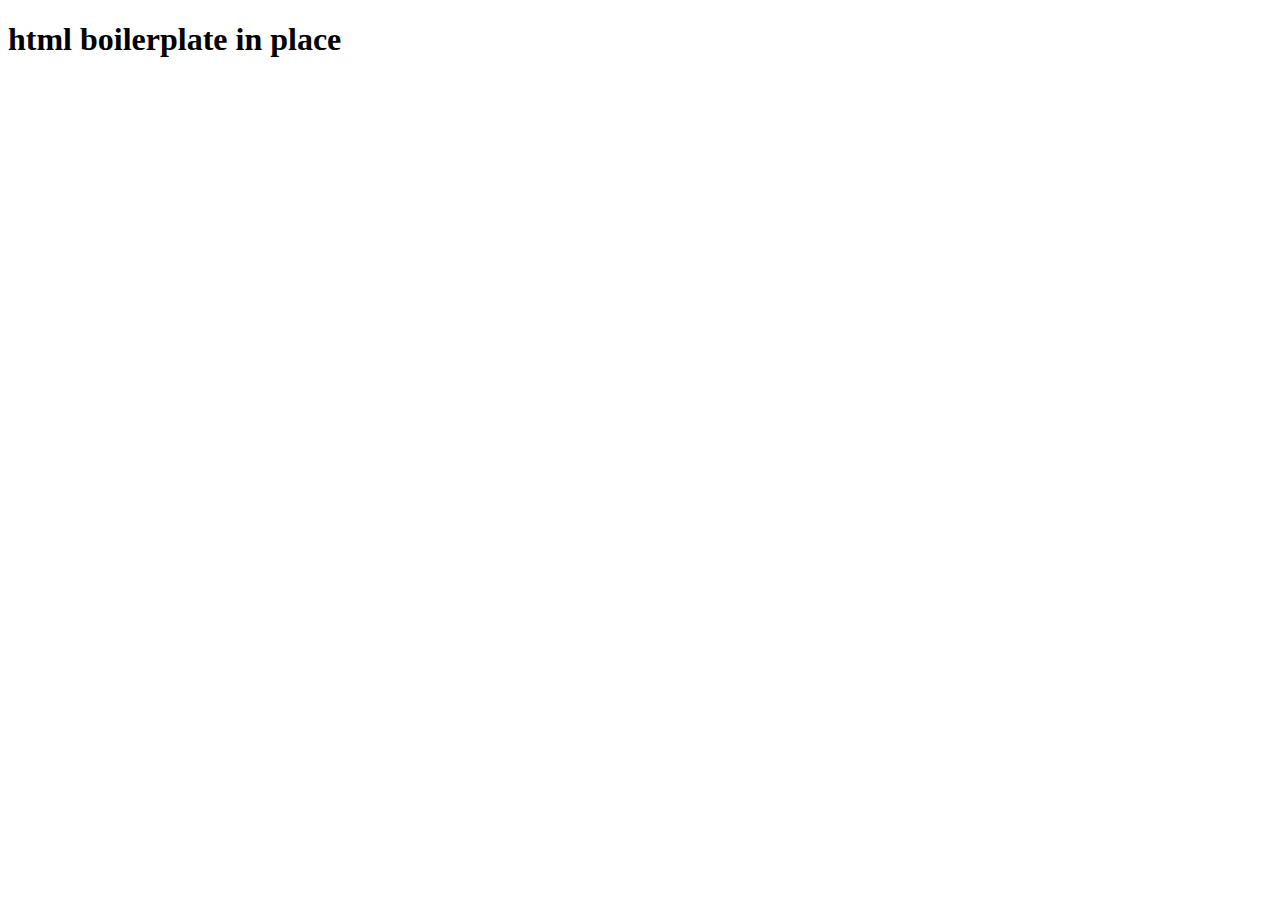
<file: index.html>
<!DOCTYPE html>
<html lang="en">
<head>
    <meta charset="UTF-8">
    <meta name="viewport" content="width=device-width, initial-scale=1.0">
    <title>Document</title>
</head>
<body>
    <h1>html boilerplate in place</h1>
</body>
</html>
</file>
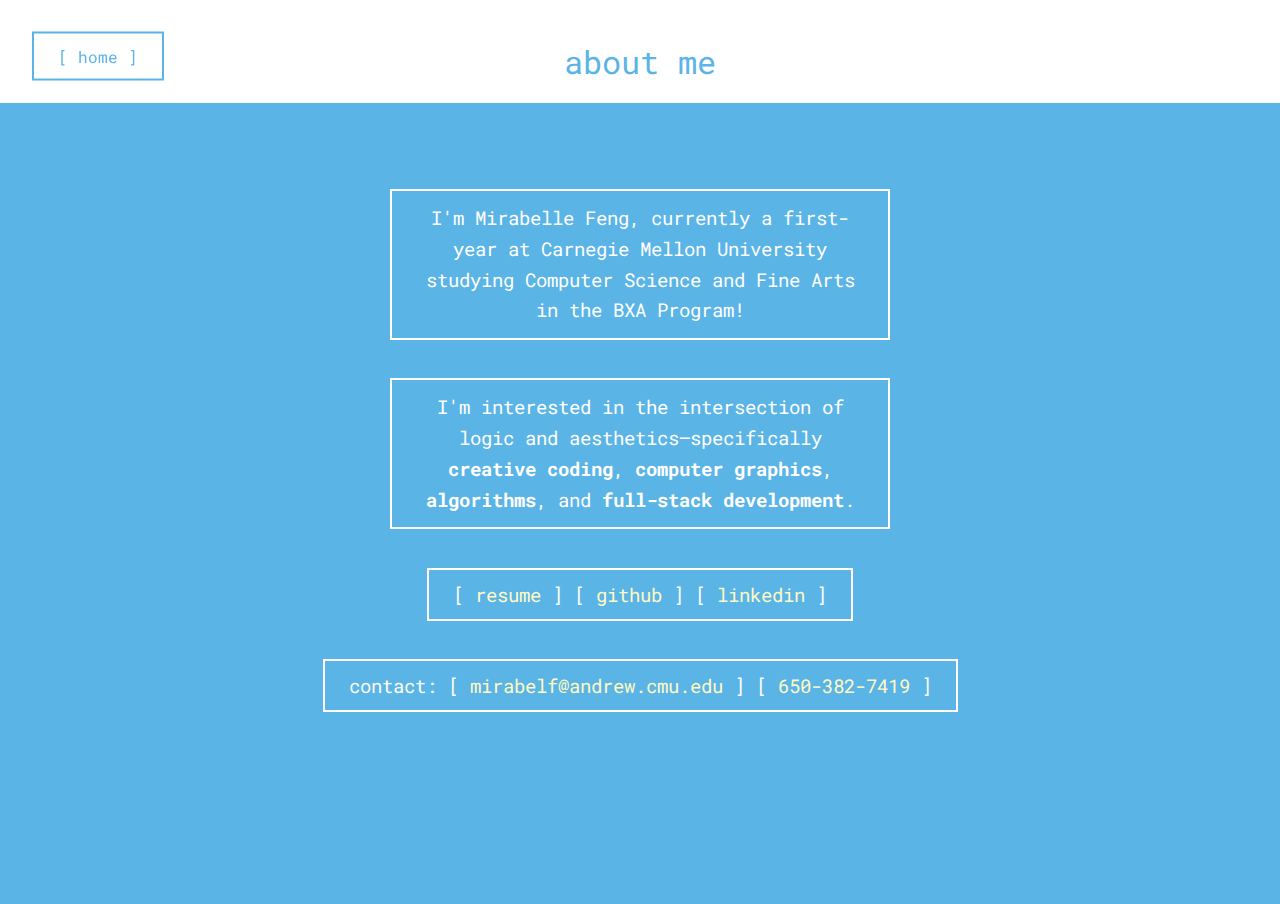
<file: pages/about.html>
<!doctype html>
<html lang="en">
  <head>
    <meta charset="UTF-8" />
    <meta name="viewport" content="width=device-width, initial-scale=1.0" />
    <link rel="icon" type="image/png" href="../src/roundbird.png" />
    <link rel="preconnect" href="https://fonts.googleapis.com" />
    <link rel="preconnect" href="https://fonts.gstatic.com" crossorigin />
    <link
      href="https://fonts.googleapis.com/css2?family=Montserrat:ital,wght@0,100..900;1,100..900&family=Roboto+Mono:ital,wght@0,100..700;1,100..700&family=Roboto:ital,wght@0,100..900;1,100..900&family=Sour+Gummy:ital,wght@0,100..900;1,100..900&display=swap"
      rel="stylesheet"
    />
    <link rel="stylesheet" type="text/css" href="../styles/index.css" />
    <script type="text/javascript" src="../scripts/p5.min.js"></script>
    <script type="text/javascript" src="../scripts/bird.js"></script>
    <title>mirabelle feng</title>
  </head>
  <body>
    <div id="ui-layer">
      <br />
      <br />
      <p id="title">about me</p>
      <button id="btn-back" onclick="location.href = '../'">[ home ]</button>
      <p id="textsection" class="interests-column">
        I'm Mirabelle Feng, currently a first-year at Carnegie Mellon University
        studying Computer Science and Fine Arts in the BXA Program!
      </p>
      <p id="textsection" class="interests-column">
        I'm interested in the intersection of logic and aesthetics—specifically
        <strong>creative coding</strong>, <strong>computer graphics</strong>,
        <strong>algorithms</strong>, and
        <strong>full-stack development</strong>.
      </p>

      <div id="links-section">
        <p id="textsection">
          [
          <a
            href="../src/mirabelle_resume.pdf"
            class="custom-link"
            target="_blank"
            >resume</a
          >
          ] [
          <a
            href="https://github.com/blueherr1ng"
            class="custom-link"
            target="_blank"
            >github</a
          >
          ] [
          <a
            href="https://www.linkedin.com/in/mirabelle-feng-81496735b/"
            class="custom-link"
            target="_blank"
            >linkedin</a
          >
          ]
        </p>
      </div>
      <p id="textsection">
        contact: [
        <a href="mailto:mirabelf@andrew.cmu.edu" class="custom-link">
          mirabelf@andrew.cmu.edu </a
        >] [<a href="tel:+16503827419" class="custom-link"> 650-382-7419 </a>]
      </p>
    </div>
  </body>
</html>
</file>
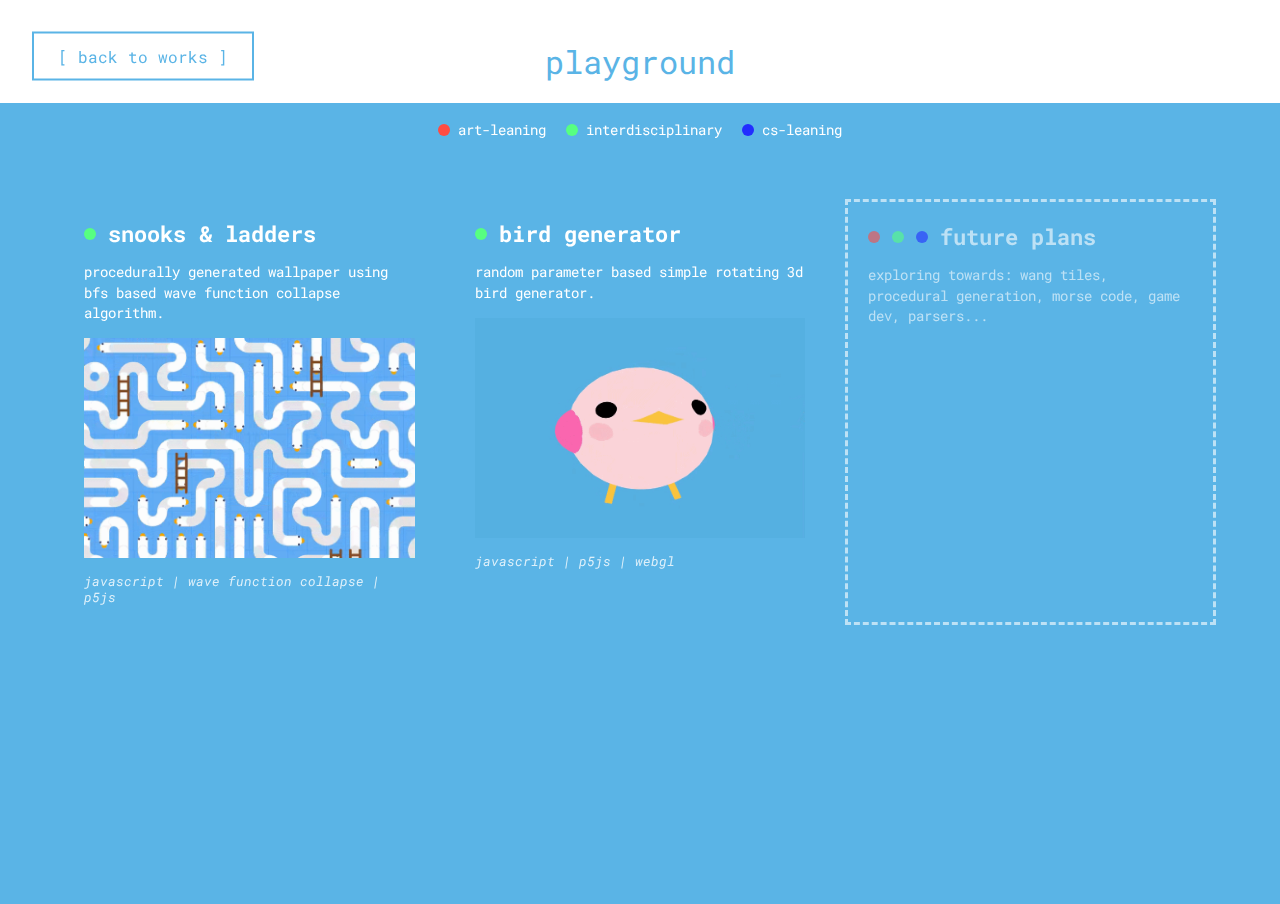
<file: pages/playground.html>
<!doctype html>
<html lang="en">
  <head>
    <meta charset="UTF-8" />
    <meta name="viewport" content="width=device-width, initial-scale=1.0" />
    <link rel="icon" type="image/png" href="../src/roundbird.png" />
    <link rel="preconnect" href="https://fonts.googleapis.com" />
    <link rel="preconnect" href="https://fonts.gstatic.com" crossorigin />
    <link
      href="https://fonts.googleapis.com/css2?family=Montserrat:ital,wght@0,100..900;1,100..900&family=Roboto+Mono:ital,wght@0,100..700;1,100..700&family=Roboto:ital,wght@0,100..900;1,100..900&family=Sour+Gummy:ital,wght@0,100..900;1,100..900&display=swap"
      rel="stylesheet"
    />
    <link rel="stylesheet" type="text/css" href="../styles/index.css" />
    <script type="text/javascript" src="../scripts/p5.min.js"></script>
    <script type="text/javascript" src="../scripts/bird.js"></script>
    <title>mirabelle feng</title>
  </head>
  <body>
    <!--start of ui-->
    <div id="ui-layer">
      <p id="title">playground</p>
      <button id="btn-back" onclick="location.href = 'works.html'">
        [ back to works ]
      </button>
      <!--rgb funny legend here-->
      <div class="legend">
        <div class="legend-item"><span class="dot red"></span> art-leaning</div>
        <div class="legend-item">
          <span class="dot green"></span> interdisciplinary
        </div>
        <div class="legend-item"><span class="dot blue"></span> cs-leaning</div>
      </div>
      <!--grid begins here-->
      <div class="grid-container">
        <!--snooks-->
        <div class="grid-item">
          <div class="item-header">
            <span class="dot green"></span> snooks & ladders
          </div>
          <p class="item-desc">
            procedurally generated wallpaper using bfs based wave function
            collapse algorithm.
          </p>
          <div class="item-image">
            <img src="../src/snooksladders.gif" alt="snooks n ladders gif" />
          </div>
          <div class="item-tags">
            javascript | wave function collapse | p5js
          </div>
        </div>
        <!--birds-->
        <div class="grid-item">
          <div class="item-header">
            <span class="dot green"></span> bird generator
          </div>
          <p class="item-desc">
            random parameter based simple rotating 3d bird generator.
          </p>
          <div class="item-image">
            <img src="../src/birdgen.gif" alt="bird generating gif" />
          </div>
          <div class="item-tags">javascript | p5js | webgl</div>
        </div>
        <!--item-->
        <!-- <div class="grid-item">
          <div class="item-header">
            <span class="dot green"></span> bird generator
          </div>
          <p class="item-desc">
            random parameter based simple rotating 3d bird generator.
          </p>
          <div class="item-tags">javascript | p5js | webgl</div>
        </div> -->
        <!--in progress-->
        <div class="grid-item empty">
          <div class="item-header">
            <span class="dot red"></span><span class="dot green"></span
            ><span class="dot blue"></span> future plans
          </div>
          <p class="item-desc">
            exploring towards: wang tiles, procedural generation, morse code,
            game dev, parsers...
          </p>
        </div>
      </div>
    </div>
  </body>
</html>
</file>
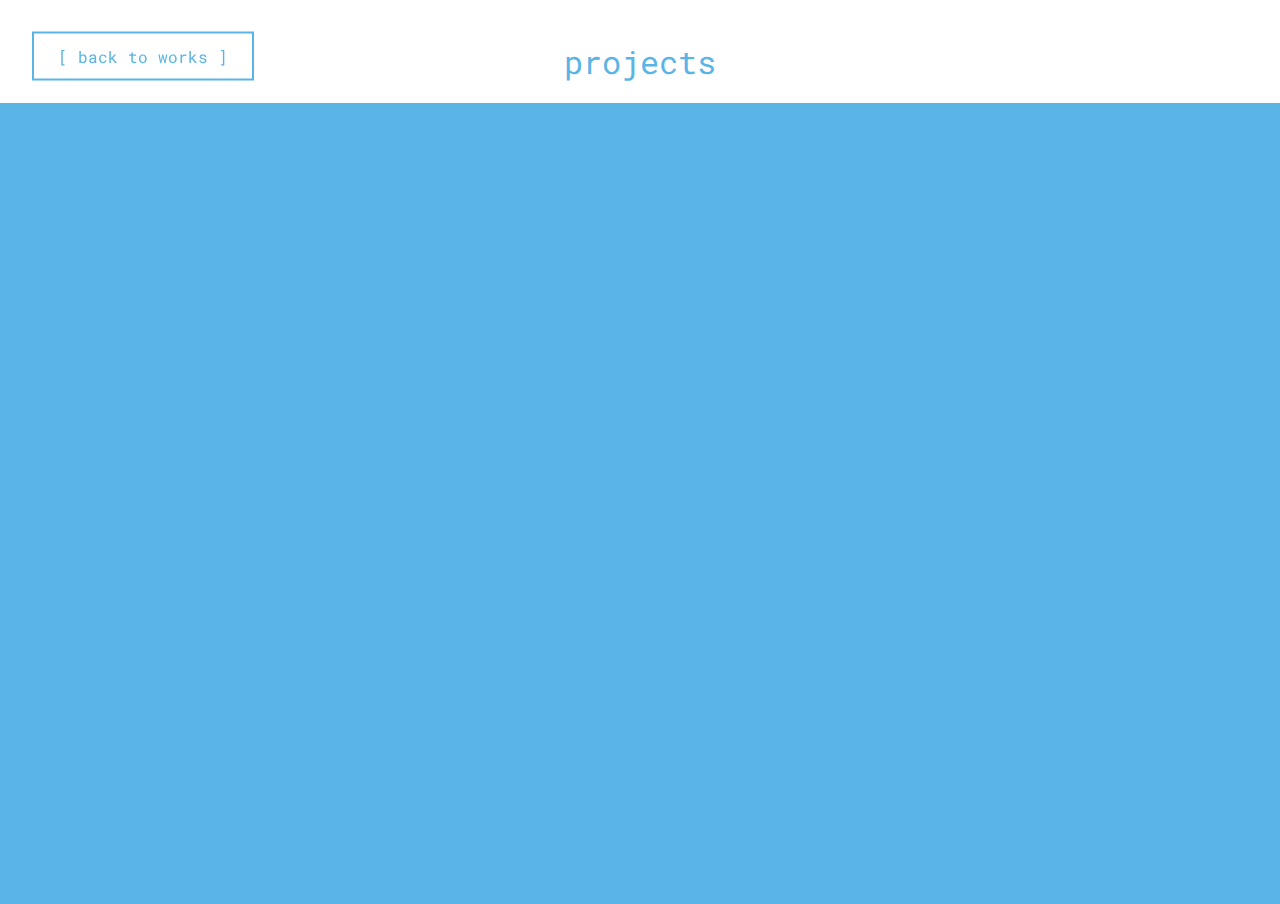
<file: pages/projects.html>
<!doctype html>
<html lang="en">
  <head>
    <meta charset="UTF-8" />
    <meta name="viewport" content="width=device-width, initial-scale=1.0" />
    <link rel="icon" type="image/png" href="../src/roundbird.png" />
    <link rel="preconnect" href="https://fonts.googleapis.com" />
    <link rel="preconnect" href="https://fonts.gstatic.com" crossorigin />
    <link
      href="https://fonts.googleapis.com/css2?family=Montserrat:ital,wght@0,100..900;1,100..900&family=Roboto+Mono:ital,wght@0,100..700;1,100..700&family=Roboto:ital,wght@0,100..900;1,100..900&family=Sour+Gummy:ital,wght@0,100..900;1,100..900&display=swap"
      rel="stylesheet"
    />
    <link rel="stylesheet" type="text/css" href="../styles/index.css" />
    <script type="text/javascript" src="../scripts/p5.min.js"></script>
    <script type="text/javascript" src="../scripts/bird.js"></script>
    <title>mirabelle feng</title>
  </head>
  <body>
    <div id="ui-layer">
      <p id="title">projects</p>
      <button id="btn-back" onclick="location.href = 'works.html'">
        [ back to works ]
      </button>
    </div>
  </body>
</html>
</file>
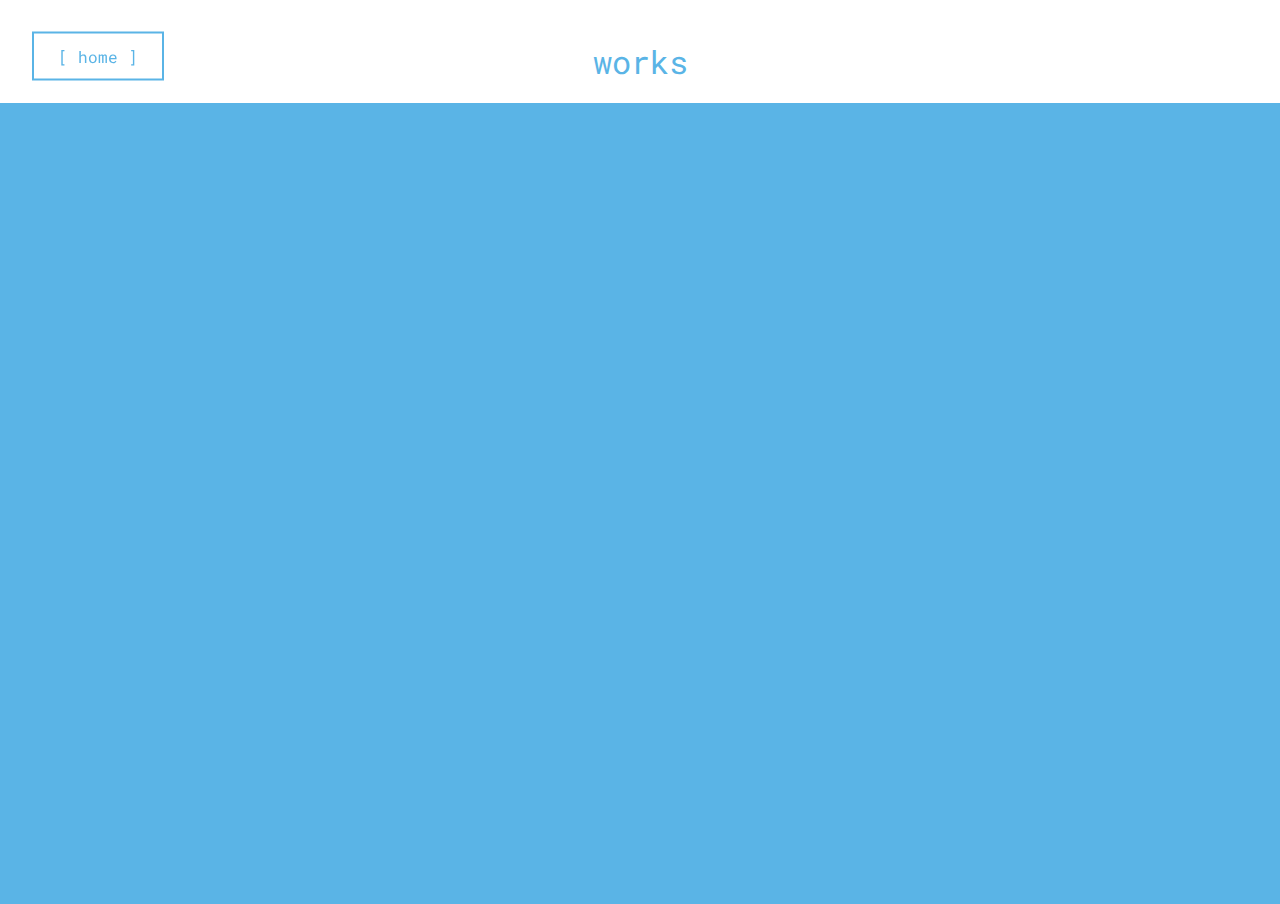
<file: pages/works.html>
<!doctype html>
<html lang="en">
  <head>
    <meta charset="UTF-8" />
    <meta name="viewport" content="width=device-width, initial-scale=1.0" />
    <link rel="icon" type="image/png" href="../src/roundbird.png" />
    <link rel="preconnect" href="https://fonts.googleapis.com" />
    <link rel="preconnect" href="https://fonts.gstatic.com" crossorigin />
    <link
      href="https://fonts.googleapis.com/css2?family=Montserrat:ital,wght@0,100..900;1,100..900&family=Roboto+Mono:ital,wght@0,100..700;1,100..700&family=Roboto:ital,wght@0,100..900;1,100..900&family=Sour+Gummy:ital,wght@0,100..900;1,100..900&display=swap"
      rel="stylesheet"
    />
    <link rel="stylesheet" type="text/css" href="../styles/index.css" />
    <script type="text/javascript" src="../scripts/p5.min.js"></script>
    <script type="text/javascript" src="../scripts/bird.js"></script>
    <title>mirabelle feng</title>
  </head>
  <body>
    <div id="ui-layer">
      <p id="title">works</p>
      <button id="btn-back" onclick="location.href = '../'">[ home ]</button>
    </div>
  </body>
</html>
</file>
<file: styles/index.css>
html,
body {
  margin: 0;
  padding: 0;
  background-color: rgb(90, 180, 230);
}

*,
*::before,
*::after {
  box-sizing: border-box;
}

#bird-container {
  position: fixed; /* stays in place on scroll */
  top: 0;
  left: 0;
  width: 100%;
  height: 100vh;
  z-index: 0;
  pointer-events: none;
}

#ui-layer {
  position: fixed;
  top: 0;
  left: 0;
  width: 100%;
  height: 100vh;
  z-index: 100;
  display: flex;
  flex-direction: column; /* stack children vertically */
  align-items: center; /* center horizontally */
  padding-top: 120px; /* space below title */
  color: white;
  font-size: 1.2rem;
  font-family: "Roboto Mono", monospace;
  pointer-events: auto;
}

#title {
  position: fixed;
  top: 0;
  z-index: 20;
  width: 100%;
  margin: 0;
  display: flex;
  justify-content: center;
  padding: 20px;
  padding-top: 40px;
  color: rgb(90, 180, 230);
  background-color: white;
  font-size: 2rem;
  font-family: "Roboto Mono", monospace;
  pointer-events: auto;
}

#caption {
  color: rgb(148, 218, 255);
  font-size: 1.2rem;
  z-index: 10;
  font-family: "Roboto Mono", monospace;
  pointer-events: none;
  position: absolute;
  bottom: 20%;
  left: 50%;
  transform: translate(-50%, 0);
  text-align: center;
  white-space: nowrap;
}

#btn-back {
  position: absolute;
  top: 6.25%;
  left: 2.5%;
  transform: translateY(-50%); /* center vertically */
  padding: 12px 24px;
  font-family: "Roboto Mono", monospace;
  font-size: 1rem;
  border: 2px solid rgb(90, 180, 230);
  background-color: transparent;
  color: rgb(90, 180, 230);
  cursor: pointer;
  z-index: 30;
  transition: all 0.2s ease;
}

/*begin vibecoded*/
#btn-left,
#btn-right {
  position: absolute;
  top: 50%; /* vertically aligned with bird */
  transform: translateY(-50%); /* center vertically */
  padding: 12px 24px;
  font-family: "Roboto Mono", monospace;
  font-size: 1rem;
  border: 2px solid white;
  background-color: transparent;
  color: white;
  cursor: pointer;
  z-index: 20;
  transition: all 0.2s ease;
}

#btn-left {
  left: 300px; /* distance from left edge */
}

#btn-right {
  right: 300px; /* distance from right edge */
}

/* Hover effect */
#btn-back:hover,
#btn-left:hover,
#btn-right:hover {
  background-color: rgba(255, 255, 255, 0.2);
  transform: translateY(-50%) scale(1.05);
}

/*end vibecoded*/

#textsection {
  padding: 12px 24px;
  background-color: rgb(90, 180, 230);
  font-family: "Roboto Mono", monospace;
  font-size: 1.2rem;
  border: 2px solid white;
  color: white;
  z-index: 21;
  justify-content: center;
  transition: all 0.2s ease;
}

.interests-column {
  max-width: 500px;
  text-align: center;
  line-height: 1.6;
}

.custom-link {
  color: #fff9c4;
  text-decoration: none;
  transition: all 0.2s ease;
}

.custom-link:hover {
  color: white;
  text-decoration: underline;
  cursor: pointer;
  text-shadow: 0 0 8px rgba(255, 255, 255, 0.5); /* Subtle glow effect */
}

#links-section a {
  color: #fff9c4;
}

/*gemini aided css styling*/
.grid-container {
  display: grid;
  grid-template-columns: repeat(3, 1fr);
  gap: 20px;
  width: 90%;
  max-width: 1200px;
  margin-top: 40px;
  padding-bottom: 60px;
}
.grid-item:hover {
  background-color: rgb(255, 255, 255);
  color: rgb(90, 180, 230);
}

.item-header {
  display: flex;
  align-items: center; /* Centers the dot vertically with the text */
  font-family: "Roboto Mono", monospace;
  font-size: 1.4rem;
  font-weight: bold;
  margin-bottom: 10px;
}

.item-desc {
  font-size: 0.9rem;
  line-height: 1.4;
  margin-bottom: 15px;
}

.item-tags {
  font-size: 0.8rem;
  opacity: 0.8;
  font-style: italic;
}

.item-image {
  width: 100%;
  height: 220px; /* Fixed height for consistency across the grid */
  /* background-color: rgba(
    26,
    114,
    222,
    0.559
  ); Placeholder color while loading */
  margin-bottom: 15px;
  overflow: hidden; /* Clips the image to the box */
  /*border-bottom: 1px solid rgba(255, 255, 255, 0.1);*/
}

.item-image img {
  width: 100%;
  height: 100%;
  justify-content: center;
  object-fit: cover; /* Crops the image to fill the box without stretching */
  transition: transform 0.3s ease; /* Smooth zoom on hover */
}

/* Fun interaction: Zoom the image slightly when hovering over the card */
.grid-item:hover .item-image img {
  transform: scale(1.05);
}

.grid-item.empty {
  border-style: dashed;
  opacity: 0.6;
}
/* The Key/Legend Styling */
.legend {
  display: flex;
  gap: 20px;
  margin-bottom: 20px;
  font-family: "Roboto Mono", monospace;
  font-size: 0.9rem;
}

.legend-item {
  display: flex;
  align-items: center;
  gap: 8px;
}

/* The Dot Base Styling */
.dot {
  height: 12px;
  width: 12px;
  border-radius: 50%;
  display: inline-block;
}

/* Color Tags */
.red {
  background-color: #ff4c43;
}
.green {
  background-color: #57ff81;
}
.blue {
  background-color: #222dff;
}

/* Positioning the dot inside the card */
.grid-item {
  position: relative;
  padding: 20px;
}

.grid-item .dot {
  position: static; /* Resets it from the top-right pin */
  margin-right: 12px; /* Adds space between the dot and the text */
  flex-shrink: 0; /* Prevents the dot from squishing on small screens */
}

/*gemini aided css styling*/
</file>
